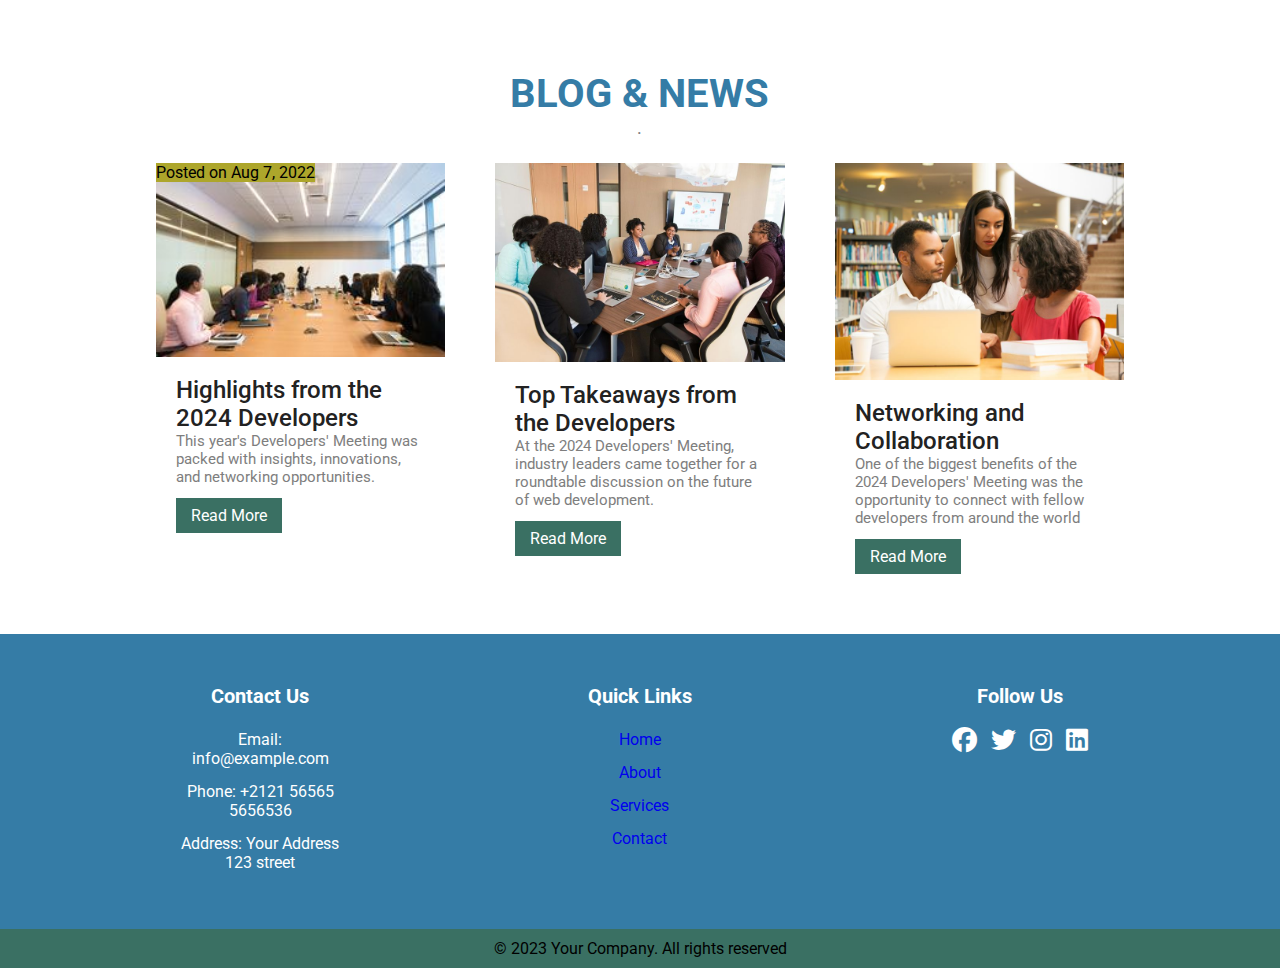
<file: Blog Website/index.html>
<!DOCTYPE html>
<html lang="en">
    <meta charset="utf-8">
    <meta name="viewport" content="width=device-width, initial-scale=1.0">
    <title>Responsive Blog & News Section</title>
    <link rel="stylesheet" type="text/css" href="style.css">
    <link rel="stylesheet" href="https://cdnjs.cloudflare.com/ajax/libs/font-awesome/6.4.0/css/all.min.css">
<body>
    <div class="container">
        <div class="blog-section">
            <div class="title">
                <h2>Blog & News</h2>
                <p>.</p>
            </div>
            <div class="cards">
                <div class="card">
                    <div class="image-section">
                        <img src="pic one.jpg" alt="Blog Image 1">
                    </div>
                    <div class="content">
                        <h4>Highlights from the 2024 Developers</h4>
                        <p>This year's Developers' Meeting was packed with insights, innovations, and networking opportunities.</p>
                        <a href="#">Read More</a>
                    </div>
                    <div class="posted-date">
                        <p>Posted on Aug 7, 2022</p>
                    </div>
                </div>

                <div class="card">
                    <div class="image-section">
                        <img src="pic two.jpg" alt="Blog Image 2">
                    </div>
                    <div class="content">
                        <h4>Top Takeaways from the Developers</h4>
                        <p>At the 2024 Developers' Meeting, industry leaders came together for a roundtable discussion on the future of web development.</p>
                        <a href="#">Read More</a>
                    </div>
                    <div class="posted-date">
                        <p>Posted on Aug 7, 2022</p>
                    </div>
                </div>

                <div class="card">
                    <div class="image-section">
                        <img src="pic three.jpg" alt="Blog Image 3">
                    </div>
                    <div class="content">
                        <h4>Networking and Collaboration</h4>
                      <p>One of the biggest benefits of the 2024 Developers' Meeting was the opportunity to connect with fellow developers from around the world</p>
                        <a href="#">Read More</a>
                    </div>
                    <div class="posted-date">
                        <p>Posted on Aug 7, 2022</p>
                    </div>
                </div>
            </div>
        </div>
    </div>
    <footer>
        <!-- Main Container for Footer Content -->
        <div class="container">
            <!-- Contact Section -->
            <div class="footer footer-content">
                <h3>Contact Us</h3>
                <p>Email: info@example.com</p>
                <p>Phone: +2121 56565 5656536</p>
                <p>Address: Your Address 123 street</p>
            </div>
    
            <!-- Quick Links Section -->
            <div class="footer footer-content">
                <h3>Quick Links</h3>
                <ul class="list">
                    <li><a href="#">Home</a></li>
                    <li><a href="#">About</a></li>
                    <li><a href="#">Services</a></li>
                    <li><a href="#">Contact</a></li>
                </ul>
            </div>
    
            <!-- Social Media Section -->
            <div class="footer footer-content">
                <h3>Follow Us</h3>
                <ul class="social-icons">
                    <li><a href="#"><i class="fa-brands fa-facebook"></i></a></li>
                    <li><a href="#"><i class="fa-brands fa-twitter"></i></a></li>
                    <li><a href="#"><i class="fa-brands fa-instagram"></i></a></li>
                    <li><a href="#"><i class="fa-brands fa-linkedin"></i></a></li>
                </ul>
            </div>
        </div>
    
        <!-- Bottom Bar Section -->
        <div class="bottom-bar">
            <p>&COPY; 2023 Your Company. All rights reserved</p>
        </div>
    </footer>
    
</body>
</html>
</file>
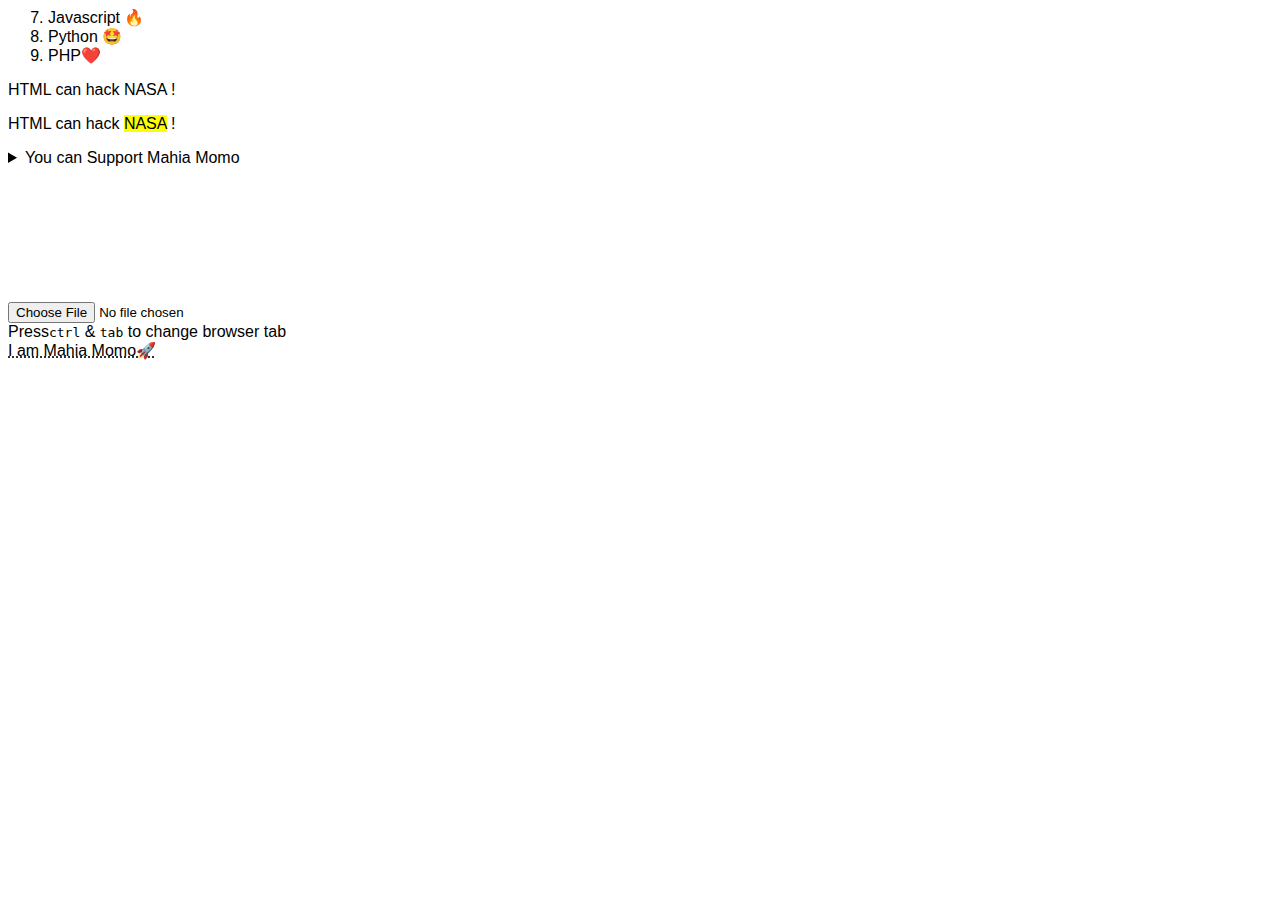
<file: Code.html>
<html lang="en">
    <head>
    </head>
    <body style="font-family:'Inter',sans-serif">
        
        <!---- start attribute -->
        <ol start="7">
            <li>Javascript 🔥</li>
            <li>Python 🤩</li>
            <li>PHP❤️</li>
        </ol> 


        <!-- 'contenteditable' attribute -->

        <div contenteditable="true">HTML can hack NASA !</div> 

        <!-- 'mark element' -->
         <p>HTML can hack <mark>NASA</mark> !</p> 


        <!-- 'details' and 'summary' element -->
         <details>
            <summary>You can Support Mahia Momo</summary>
            <p>Follow me on Linkedin</p>
            <p>Follow me on Github</p>
         </details> 


         <!-- 'accept' attribute -->
          <input type="file" accept=".pdf"/> 


        <!-- 'poster' attribute --> 

        <video src="https://youtu.be/7lmoLxbUENM?si=SzrFXlw5KaEdB8m6" style="width: 150px" poster="https://i.pinimg.com/736x/65/69/b8/6569b84671e254fb3531076d4fdcb84b.jpg">
         Video
        </video> 


        <!-- 'kbd' element  -->
         <div>Press<kbd>ctrl</kbd> & <kbd>tab</kbd> to change browser tab </div> 
        

        <!-- 'abbr' element -->
         <abbr title="I am Mahia Momo">I am Mahia Momo🚀</abbr> 

    </body>
</html>
</file>
<file: Blog Website/style.css>
@import url('https://fonts.googleapis.com/css2?family=Roboto:ital,wght@0,100;0,300;0,400;0,500;0,700;0,900;1,100;1,300;1,400;1,500;1,700;1,900&display=swap');
*{
    margin: 0px;
    padding: 0px;
    box-sizing: border-box;
    font-family: Roboto,sans-serif;
}
.container{
    width: 100%;
}
.blog-section{
   width:85%;
   margin: 20px auto;
}
.blog-section .title{
    width: 60%;
    text-align: center;
    margin: auto;
}
.blog-section .title h2{
    font-size:40px;
    color: #357ca6;
    text-transform: uppercase;
    margin-top: 50px;

}
.blog-section .title{
    font-size: 18px;
    color: #7e7e7e;
    margin-top: 20px;
}
.cards{
    display: grid;
    grid-template-columns: repeat(3,1fr);
    grid-gap: 50px;
    margin: 25px auto;
}
.cards{
    width: 100%;
    position: relative;
}
.image-section img{
    width: 100%;
    height: auto;
}
.content{
    padding: 15px 20px;
}
.content h4{
    font-size: 24px;
    color: #222;
    font-weight: 500;
}
.content p{
    color: #7e7e7e;
    font-size: 15px;
}
.content a{
    text-decoration: none;
    color:#fff;
    margin-top: 12px;
    display: inline-block;
    background-color: #3a7063;
    padding: 8px 15px;

}
.card .posted-date{
    position: absolute;
    top:0;
    left: 0;
    display: inline-block;
    background-color: #ada62b;
    padding: 6px 15ppx;

}
@media screen and(max-width: 992px){
    .cards{
        grid-template-columns: repeat(2,1fr);
    }
}

@media screen and(max-width: 768px){
    .cards{
        grid-template-columns: 1fr;
    }
}
footer {
    background: #357ca6;
    padding-top: 50px;
}

.container {
    width: 1140px;
    margin: auto;
    display: flex;
    justify-content: center;
}

.footer {
    width: 33.3%;
}

h3 {
    font-size: 20px;
    margin-bottom: 15px;
    text-align: center;
}

.footer-content p {
    width: 190px;
    margin: auto;
    padding: 7px;
}

.footer-content {
    text-align: center;
    color:#fff;
}

.list {
    padding: 0;
    list-style: none; /* Added to remove default bullet points */
}

.list li {
    width: auto;
    text-align: center;
    list-style: none; /* Corrected property */
    padding: 7px; /* Removed erroneous equal sign */
    position: relative;
}

.list li::before {
    content: '';
    position: absolute;
    transform: translate(-50%, -50%); /* Corrected transform property */
    left: 50%;
    top: 100%;
    width: 0;
    height: 2px;
    background:#222;
    transition-duration: 0.5s;
}

.list li:hover::before {
    width: 70px;
}

.social-icons {
    text-align: center;
    padding: 0;
}

.social-icons li {
    display: inline-block;
    text-align: center;
    padding: 5px;
}

.social-icons i {
    color: white; /* Corrected color value */
    font-size: 25px;
}

a {
    text-decoration: none; /* Corrected property */
}

a:hover {
    color: #3a7063;
}

.social-icons i:hover {
    color: #3a7063;
}

.bottom-bar {
    background: #3a7063;
    text-align: center;
    padding: 10px 0;
    margin-top: 50px;
}
</file>
